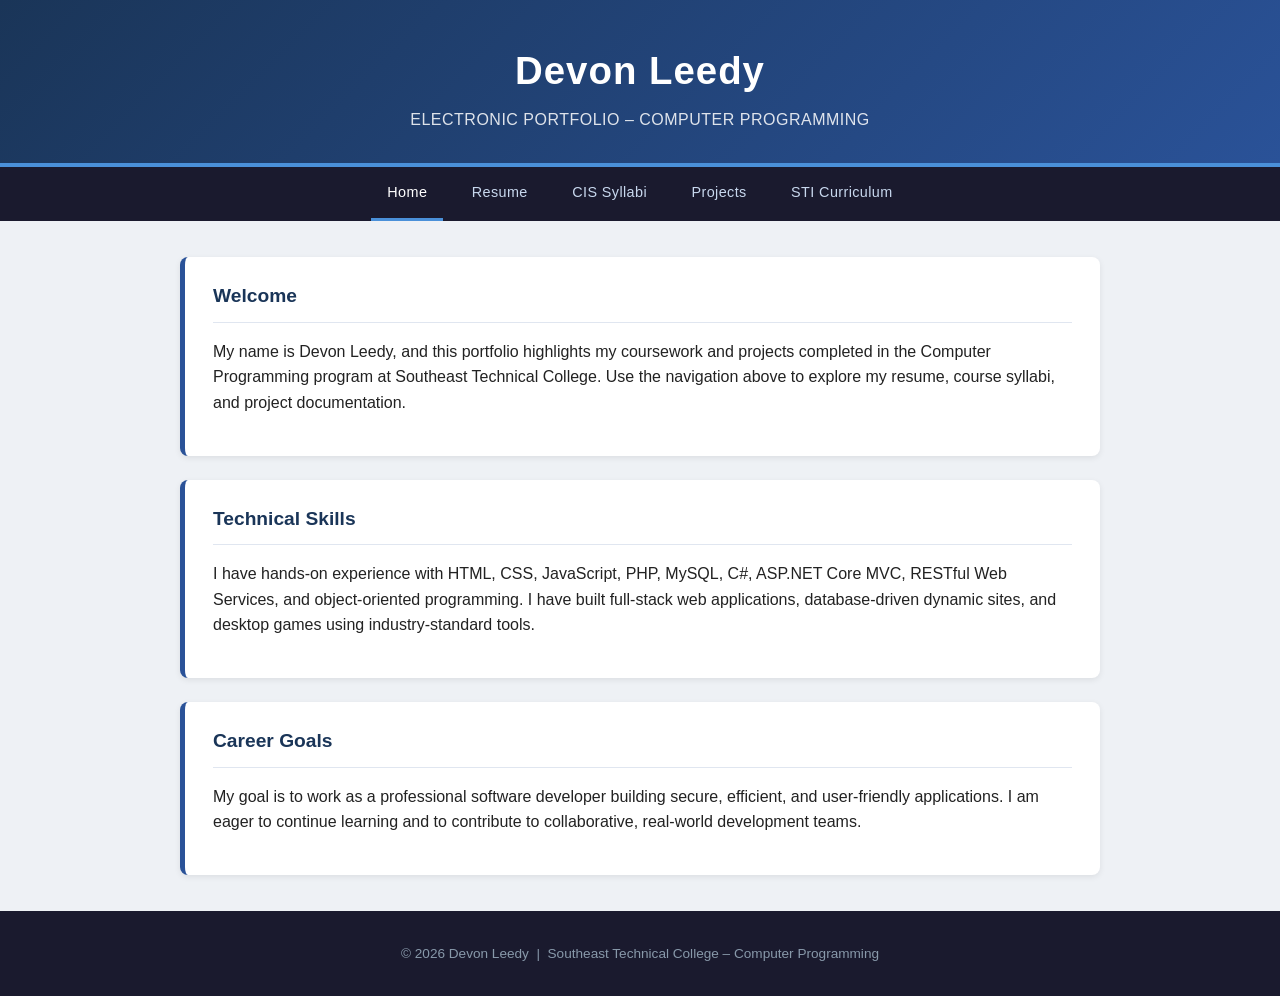
<file: index.html>
<!DOCTYPE html>
<html lang="en">
<head>
    <meta charset="UTF-8">
    <meta name="viewport" content="width=device-width, initial-scale=1.0">
    <title>Devon Leedy – Electronic Portfolio</title>
    <link rel="stylesheet" href="styles.css">
</head>
<body>

<header>
    <h1>Devon Leedy</h1>
    <p>Electronic Portfolio – Computer Programming</p>
</header>

<nav>
    <a href="index.html" class="active">Home</a>
    <a href="DevonLeedyResume.pdf" target="_blank">Resume</a>
    <a href="CIS_Syllabi.html">CIS Syllabi</a>
    <a href="projects.html">Projects</a>
    <a href="http://catalog.southeasttech.edu/preview_program.php?catoid=17&poid=2004&hl=%22programming%22" target="_blank">STI Curriculum</a>
</nav>

<main>
    <section class="card">
        <h2>Welcome</h2>
        <p>
            My name is Devon Leedy, and this portfolio highlights my coursework and
            projects completed in the Computer Programming program at Southeast Technical College.
            Use the navigation above to explore my resume, course syllabi, and project documentation.
        </p>
    </section>

    <section class="card">
        <h2>Technical Skills</h2>
        <p>
            I have hands-on experience with HTML, CSS, JavaScript, PHP, MySQL, C#, ASP.NET Core MVC,
            RESTful Web Services, and object-oriented programming. I have built full-stack web
            applications, database-driven dynamic sites, and desktop games using industry-standard tools.
        </p>
    </section>

    <section class="card">
        <h2>Career Goals</h2>
        <p>
            My goal is to work as a professional software developer building secure, efficient,
            and user-friendly applications. I am eager to continue learning and to contribute
            to collaborative, real-world development teams.
        </p>
    </section>
</main>

<footer>
    <p>&copy; 2026 Devon Leedy &nbsp;|&nbsp; Southeast Technical College – Computer Programming</p>
</footer>

</body>
</html>
</file>
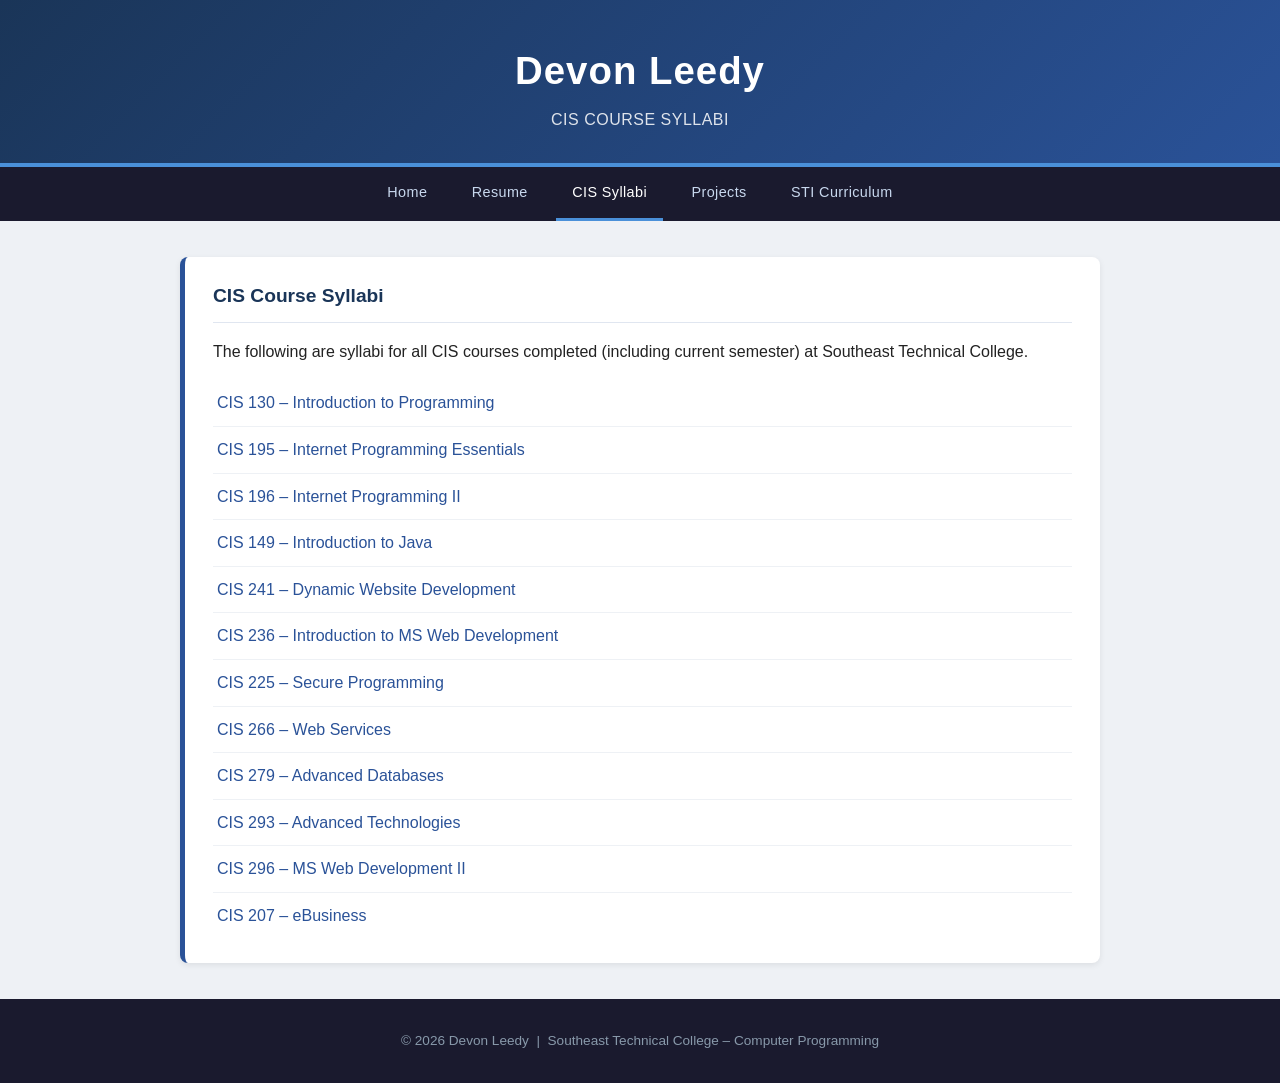
<file: CIS_Syllabi.html>
<!DOCTYPE html>
<html lang="en">
<head>
    <meta charset="UTF-8">
    <meta name="viewport" content="width=device-width, initial-scale=1.0">
    <title>Devon Leedy – CIS Syllabi</title>
    <link rel="stylesheet" href="styles.css">
</head>
<body>

<header>
    <h1>Devon Leedy</h1>
    <p>CIS Course Syllabi</p>
</header>

<nav>
    <a href="index.html">Home</a>
    <a href="DevonLeedyResume.pdf" target="_blank">Resume</a>
    <a href="CIS_Syllabi.html" class="active">CIS Syllabi</a>
    <a href="projects.html">Projects</a>
    <a href="http://catalog.southeasttech.edu/preview_program.php?catoid=17&poid=2004&hl=%22programming%22" target="_blank">STI Curriculum</a>
</nav>

<main>
    <section class="card">
        <h2>CIS Course Syllabi</h2>
        <p>The following are syllabi for all CIS courses completed (including current semester) at Southeast Technical College.</p>

        <ul class="syllabus-list">
            <li>
                <a href="syllabi/CIS130_Syllabus_Info.pdf" target="_blank">
                    CIS 130 – Introduction to Programming
                </a>
            </li>
            <li>
                <a href="https://southeasttech.campusconcourse.com/view_syllabus?course_id=6537" target="_blank">
                    CIS 195 – Internet Programming Essentials
                </a>
            </li>
            <li>
                <a href="https://southeasttech.campusconcourse.com/view_syllabus?course_id=8421" target="_blank">
                    CIS 196 – Internet Programming II
                </a>
            </li>
            <li>
                <a href="https://southeasttech.campusconcourse.com/view_syllabus?course_id=7213" target="_blank">
                    CIS 149 – Introduction to Java
                </a>
            </li>
            <li>
                <a href="https://southeasttech.campusconcourse.com/view_syllabus?course_id=8709" target="_blank">
                    CIS 241 – Dynamic Website Development
                </a>
            </li>
            <li>
                <a href="https://southeasttech.campusconcourse.com/view_syllabus?course_id=9185" target="_blank">
                    CIS 236 – Introduction to MS Web Development
                </a>
            </li>
            <li>
                <a href="https://southeasttech.campusconcourse.com/view_syllabus?course_id=9197" target="_blank">
                    CIS 225 – Secure Programming
                </a>
            </li>
            <li>
                <a href="https://southeasttech.campusconcourse.com/view_syllabus?course_id=9960" target="_blank">
                    CIS 266 – Web Services
                </a>
            </li>
            <li>
                <a href="https://southeasttech.campusconcourse.com/view_syllabus?course_id=8262" target="_blank">
                    CIS 279 – Advanced Databases
                </a>
            </li>
            <li>
                <a href="https://southeasttech.campusconcourse.com/view_syllabus?course_id=9759" target="_blank">
                    CIS 293 – Advanced Technologies
                </a>
            </li>
            <li>
                <a href="https://southeasttech.campusconcourse.com/view_syllabus?course_id=10058" target="_blank">
                    CIS 296 – MS Web Development II
                </a>
            </li>
            <li>
                <a href="syllabi/CIS207_Syllabus.pdf" target="_blank">
                    CIS 207 – eBusiness
                </a>
            </li>
        </ul>
    </section>
</main>

<footer>
    <p>&copy; 2026 Devon Leedy &nbsp;|&nbsp; Southeast Technical College – Computer Programming</p>
</footer>

</body>
</html>
</file>
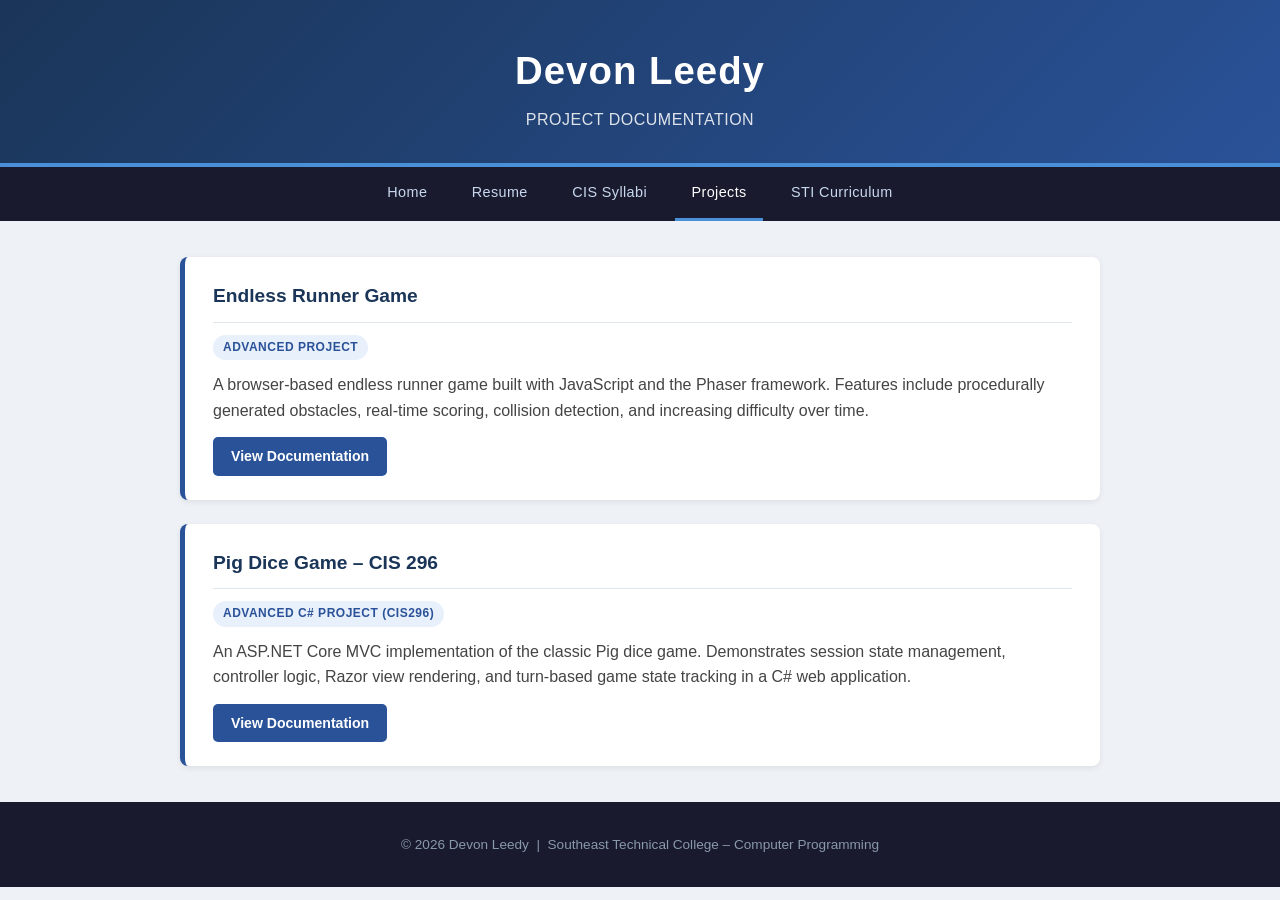
<file: projects.html>
<!DOCTYPE html>
<html lang="en">
<head>
    <meta charset="UTF-8">
    <meta name="viewport" content="width=device-width, initial-scale=1.0">
    <title>Devon Leedy – Projects</title>
    <link rel="stylesheet" href="styles.css">
</head>
<body>

<header>
    <h1>Devon Leedy</h1>
    <p>Project Documentation</p>
</header>

<nav>
    <a href="index.html">Home</a>
    <a href="DevonLeedyResume.pdf" target="_blank">Resume</a>
    <a href="CIS_Syllabi.html">CIS Syllabi</a>
    <a href="projects.html" class="active">Projects</a>
    <a href="http://catalog.southeasttech.edu/preview_program.php?catoid=17&poid=2004&hl=%22programming%22" target="_blank">STI Curriculum</a>
</nav>

<main>

    <div class="project-card">
        <h2>Endless Runner Game</h2>
        <span class="project-tag">Advanced Project</span>
        <p>
            A browser-based endless runner game built with JavaScript and the Phaser framework.
            Features include procedurally generated obstacles, real-time scoring, collision detection,
            and increasing difficulty over time.
        </p>
        <a href="projects/EndlessRunner_Project_Documentation_Final.pdf" target="_blank" class="btn">
            View Documentation
        </a>
    </div>

    <div class="project-card">
        <h2>Pig Dice Game – CIS 296</h2>
        <span class="project-tag">Advanced C# Project (CIS296)</span>
        <p>
            An ASP.NET Core MVC implementation of the classic Pig dice game. Demonstrates
            session state management, controller logic, Razor view rendering, and turn-based
            game state tracking in a C# web application.
        </p>
        <a href="projects/cis296_project_with_screenshot.pdf" target="_blank" class="btn">
            View Documentation
        </a>
    </div>

</main>

<footer>
    <p>&copy; 2026 Devon Leedy &nbsp;|&nbsp; Southeast Technical College – Computer Programming</p>
</footer>

</body>
</html>
</file>
<file: styles.css>
/* ── Reset & Base ── */
*, *::before, *::after { box-sizing: border-box; }

body {
    margin: 0;
    font-family: Arial, Helvetica, sans-serif;
    font-size: 16px;
    line-height: 1.6;
    background-color: #eef1f5;
    color: #222;
}

/* ── Header ── */
header {
    background: linear-gradient(135deg, #1a3558 0%, #2a5298 100%);
    color: white;
    text-align: center;
    padding: 40px 20px 30px;
    border-bottom: 4px solid #4a90d9;
}

header h1 {
    margin: 0 0 6px;
    font-size: 2.4rem;
    letter-spacing: 1px;
}

header p {
    margin: 0;
    font-size: 1rem;
    opacity: 0.85;
    letter-spacing: 0.5px;
    text-transform: uppercase;
}

/* ── Nav ── */
nav {
    background-color: #1a1a2e;
    text-align: center;
    padding: 0 10px;
}

nav a {
    display: inline-block;
    color: #c8d8ee;
    margin: 0 4px;
    padding: 14px 16px;
    text-decoration: none;
    font-size: 0.9rem;
    letter-spacing: 0.4px;
    border-bottom: 3px solid transparent;
    transition: color 0.2s, border-color 0.2s;
}

nav a:hover,
nav a.active {
    color: #ffffff;
    border-bottom-color: #4a90d9;
}

/* ── Main Content ── */
main {
    max-width: 960px;
    margin: 36px auto;
    padding: 0 20px;
}

/* ── Card ── */
.card {
    background: white;
    padding: 24px 28px;
    margin-bottom: 24px;
    border-radius: 8px;
    border-left: 5px solid #2a5298;
    box-shadow: 0 2px 6px rgba(0,0,0,0.08);
}

.card h2 {
    margin-top: 0;
    color: #1a3558;
    font-size: 1.2rem;
    border-bottom: 1px solid #e0e6f0;
    padding-bottom: 10px;
    margin-bottom: 14px;
}

/* ── Syllabus List ── */
.syllabus-list {
    list-style: none;
    padding: 0;
    margin: 0;
}

.syllabus-list li {
    border-bottom: 1px solid #eef1f5;
    padding: 10px 4px;
}

.syllabus-list li:last-child {
    border-bottom: none;
}

.syllabus-list a {
    color: #2a5298;
    text-decoration: none;
    font-weight: 500;
}

.syllabus-list a:hover {
    text-decoration: underline;
    color: #1a3558;
}

/* ── Project Cards ── */
.project-card {
    background: white;
    padding: 24px 28px;
    margin-bottom: 24px;
    border-radius: 8px;
    border-left: 5px solid #2a5298;
    box-shadow: 0 2px 6px rgba(0,0,0,0.08);
}

.project-card h2 {
    margin-top: 0;
    color: #1a3558;
    font-size: 1.2rem;
    border-bottom: 1px solid #e0e6f0;
    padding-bottom: 10px;
    margin-bottom: 10px;
}

.project-tag {
    display: inline-block;
    background: #e8f0fb;
    color: #2a5298;
    font-size: 0.75rem;
    font-weight: 700;
    text-transform: uppercase;
    letter-spacing: 0.5px;
    padding: 3px 10px;
    border-radius: 20px;
    margin-bottom: 12px;
}

.project-card p {
    margin: 0 0 14px;
    color: #444;
}

.btn {
    display: inline-block;
    background-color: #2a5298;
    color: white;
    padding: 8px 18px;
    border-radius: 5px;
    text-decoration: none;
    font-size: 0.88rem;
    font-weight: 600;
    transition: background-color 0.2s;
}

.btn:hover {
    background-color: #1a3558;
}

/* ── Footer ── */
footer {
    text-align: center;
    padding: 18px;
    background-color: #1a1a2e;
    color: #8899aa;
    font-size: 0.85rem;
    margin-top: 20px;
}
</file>
